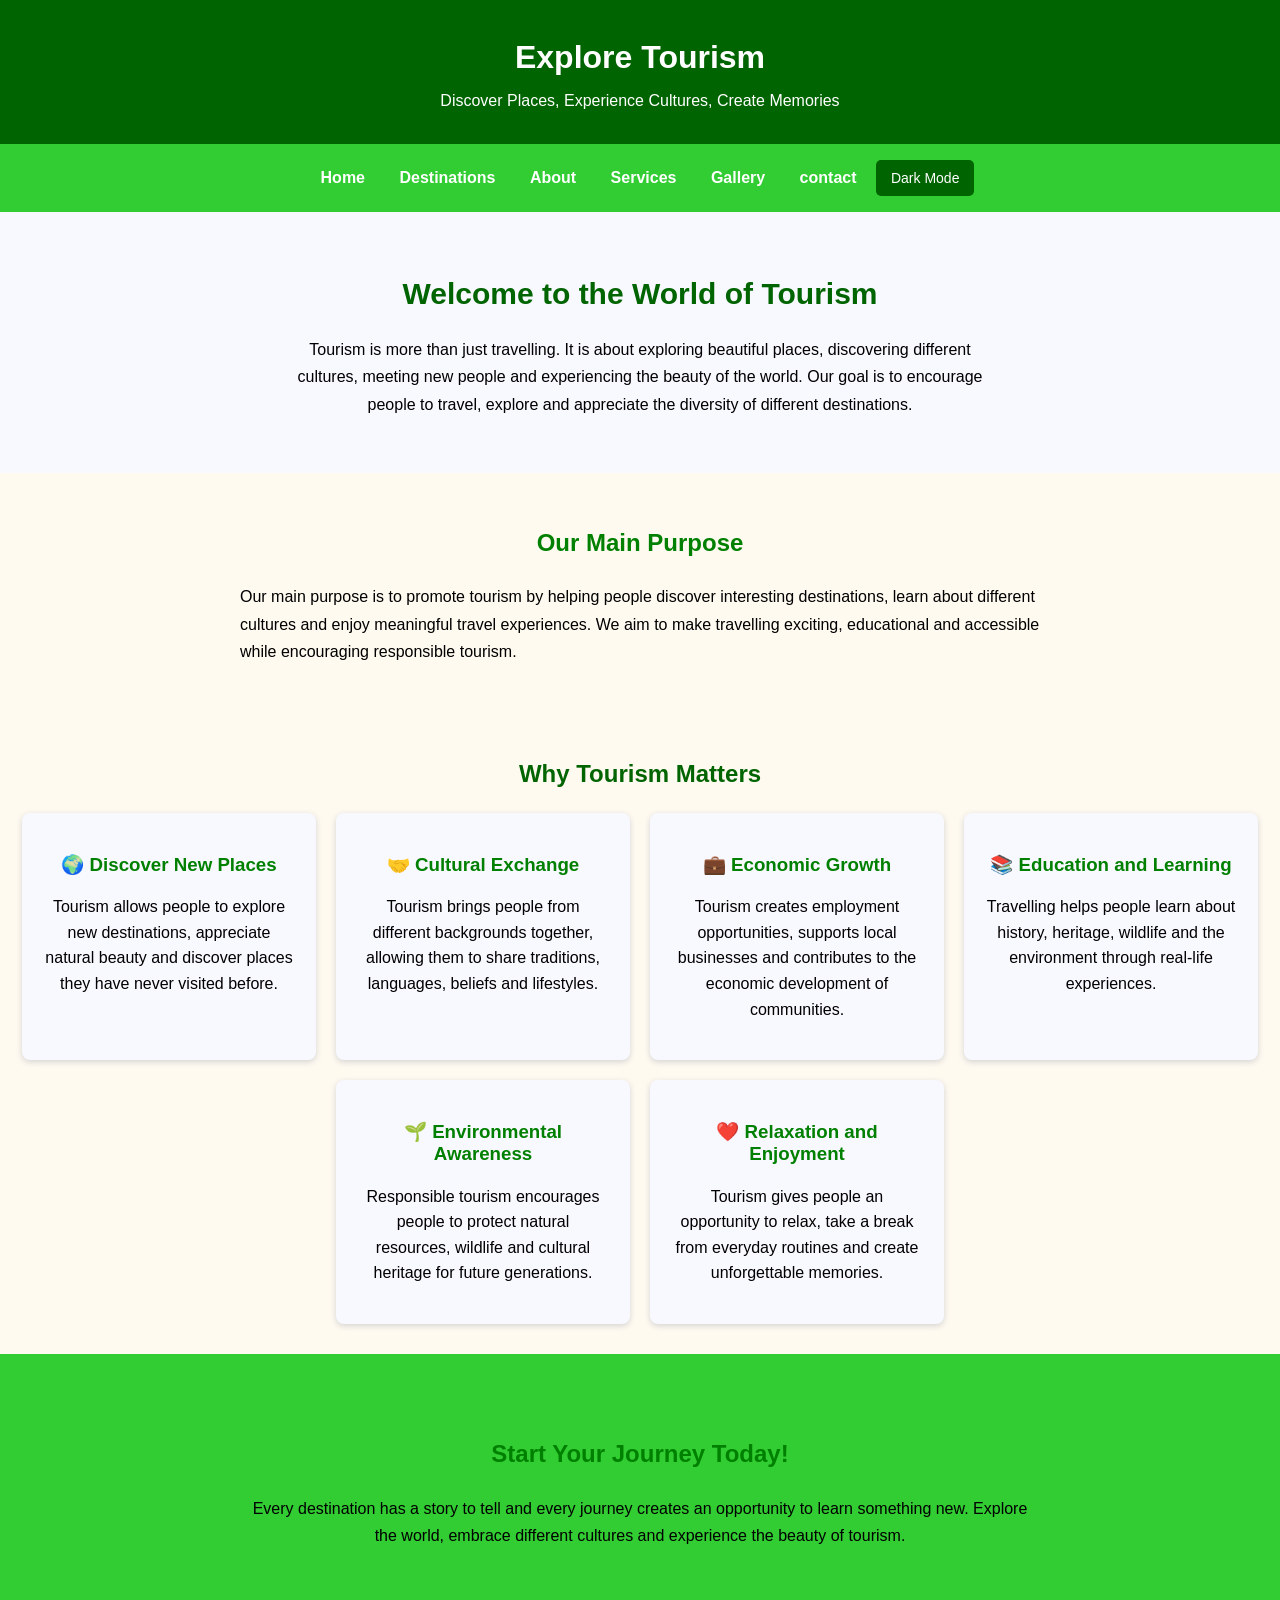
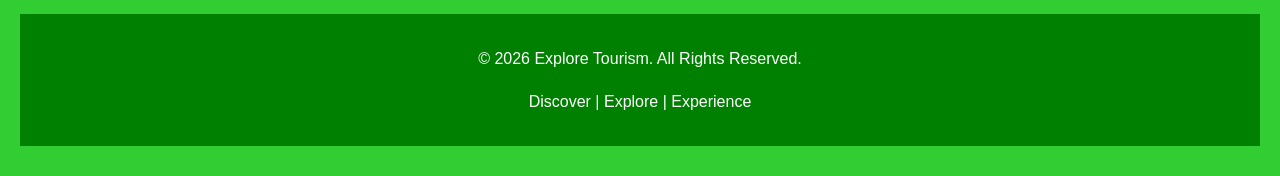
<file: index.html>
<!DOCTYPE html>
<html lang="en">
<head>
    <meta charset="UTF-8">
    <meta name="viewport" content="width=device-width, initial-scale=1.0">
    <title>Tourism Home Page</title>
    <link rel="stylesheet" href="style.css">
</head>

<body>

<header>
    <h1>Explore Tourism</h1>
    <p>Discover Places, Experience Cultures, Create Memories</p>
</header>

<nav>
    <a href="index.html">Home</a>
     <a href="destination.html">Destinations</a>
    <a href="about.html">About</a>
    <a href="services.html">Services</a>
    <a href="gallery.html">Gallery</a>
    <a href="contact.html">contact</a>
    <button id="modeBtn" onclick="changeMode()">Dark Mode</button>
</nav>

<section class="hero">
    <h2>Welcome to the World of Tourism</h2>

    <p>
        Tourism is more than just travelling. It is about exploring
        beautiful places, discovering different cultures, meeting
        new people and experiencing the beauty of the world.
        Our goal is to encourage people to travel, explore and
        appreciate the diversity of different destinations.
    </p>


</section>

<section class="intro">
    <center>
    <h2>Our Main Purpose</h2>
</center>

    <p>
        Our main purpose is to promote tourism by helping people
        discover interesting destinations, learn about different
        cultures and enjoy meaningful travel experiences.
        We aim to make travelling exciting, educational and
        accessible while encouraging responsible tourism.
    </p>
</section>

<section class="features">
    <h2>Why Tourism Matters</h2>

    <div class="card-container">

        <div class="card">
            <h3>🌍 Discover New Places</h3>
            <p>
                Tourism allows people to explore new destinations,
                appreciate natural beauty and discover places
                they have never visited before.
            </p>
        </div>

        <div class="card">
            <h3>🤝 Cultural Exchange</h3>
            <p>
                Tourism brings people from different backgrounds
                together, allowing them to share traditions,
                languages, beliefs and lifestyles.
            </p>
        </div>

        <div class="card">
            <h3>💼 Economic Growth</h3>
            <p>
                Tourism creates employment opportunities,
                supports local businesses and contributes
                to the economic development of communities.
            </p>
        </div>

        <div class="card">
            <h3>📚 Education and Learning</h3>
            <p>
                Travelling helps people learn about history,
                heritage, wildlife and the environment through
                real-life experiences.
            </p>
        </div>

        <div class="card">
            <h3>🌱 Environmental Awareness</h3>
            <p>
                Responsible tourism encourages people to protect
                natural resources, wildlife and cultural heritage
                for future generations.
            </p>
        </div>

        <div class="card">
            <h3>❤️ Relaxation and Enjoyment</h3>
            <p>
                Tourism gives people an opportunity to relax,
                take a break from everyday routines and create
                unforgettable memories.
            </p>
        </div>

    </div>
</section>

<section class="welcome">
    

<section class="intro">
    <h2>Start Your Journey Today!</h2>

    <p>
        Every destination has a story to tell and every journey
        creates an opportunity to learn something new.
        Explore the world, embrace different cultures and
        experience the beauty of tourism.
    </p>
</section>

<footer>
    <p>&copy; 2026 Explore Tourism. All Rights Reserved.</p>
    <p>Discover | Explore | Experience</p>
</footer>

<script>
    
     function changeMode() {
    document.body.classList.toggle("dark-mode");

    const button = document.getElementById("modeBtn");

    if (document.body.classList.contains("dark-mode")) {
        button.textContent = "Light Mode";
    } else {
        button.textContent = "Dark Mode";
    }
}

document.getElementById("search").addEventListener("keydown", function(event) {
    if (event.key === "Enter") {
        searchPlaces();
    }
});
    



</script>
</body>
</html>
</file>
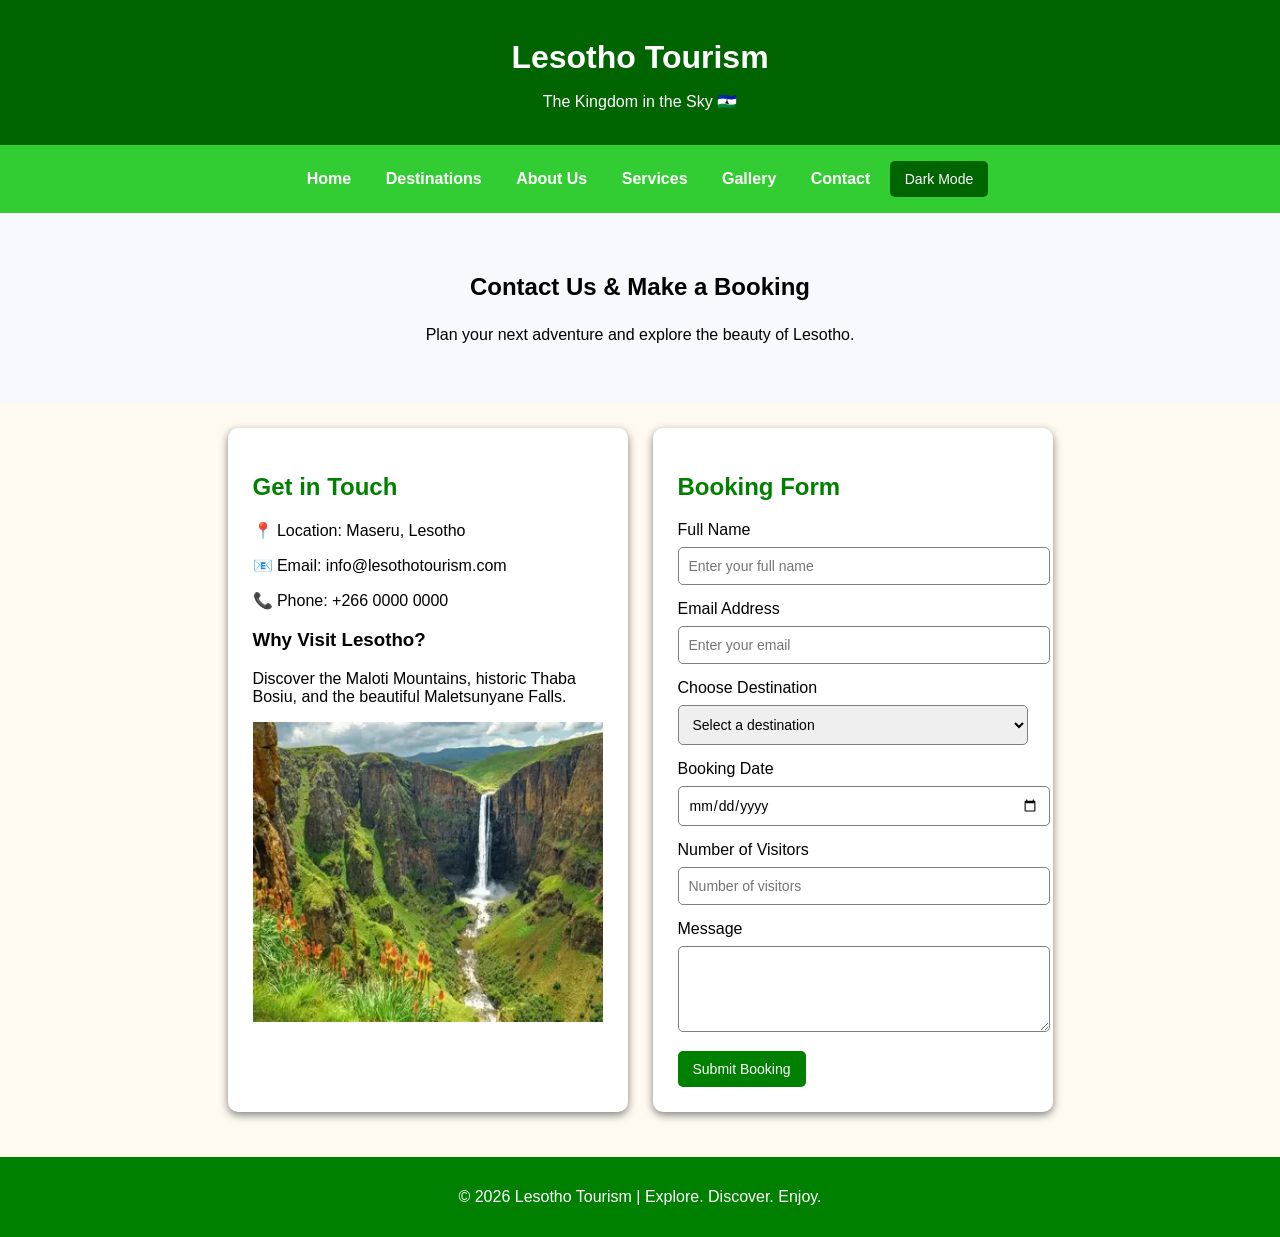
<file: contact.html>
<!DOCTYPE html>
<html>
<head>
    <title>Contact & Bookings - Lesotho Tourism</title>
    <link rel="stylesheet" href="style.css">


</head>

<body>

    <header>
    <h1>Lesotho Tourism</h1>
    <p>The Kingdom in the Sky 🇱🇸</p>
</header><nav>
    <a href="index.html">Home</a>
    <a href="destination.html">Destinations</a>
    <a href="about.html">About Us</a>
    <a href="services.html">Services</a>
    <a href="gallery.html">Gallery</a>
    <a href="contact.html">Contact</a>
 <button id="modeBtn" onclick="changeMode()">Dark Mode</button>
</nav>

<section class="hero">
    <h1>Contact Us & Make a Booking</h1>
    <p>Plan your next adventure and explore the beauty of Lesotho.</p>
</section>

<section class="container">

    <div class="contact-info">
    <h2>Get in Touch</h2>

    <p>📍 Location: Maseru, Lesotho</p>

    <p>📧 Email: info@lesothotourism.com</p>

    <p>📞 Phone: +266 0000 0000</p>

    <h3>Why Visit Lesotho?</h3>

    <p>Discover the Maloti Mountains, historic Thaba Bosiu,
    and the beautiful Maletsunyane Falls.</p>

    <img src="male.webp" height="300px">
</div>

<div class="booking-form">
    <h2>Booking Form</h2>
    <script>

         function changeMode() {
    document.body.classList.toggle("dark-mode");

    const button = document.getElementById("modeBtn");

    if (document.body.classList.contains("dark-mode")) {
        button.textContent = "Light Mode";
    } else {
        button.textContent = "Dark Mode";
    }
}

document.getElementById("search").addEventListener("keydown", function(event) {
    if (event.key === "Enter") {
        searchPlaces();
    }
});
    

        


    </script        


    <form onsubmit="sendBooking(event)">

        <label>Full Name</label>
        <input type="text" id="name"
               placeholder="Enter your full name" required>

        <label>Email Address</label>
        <input type="email" id="email"
               placeholder="Enter your email" required>

        <label>Choose Destination</label>
        <select id="destination" required>
            <option value="">Select a destination</option>
            <option>Maloti Mountains</option>
            <option>Thaba Bosiu</option>
            <option>Maletsunyane Falls</option>
        </select>

        <label>Booking Date</label>
        <input type="date" id="date" required>

        <label>Number of Visitors</label>
        <input type="number" id="visitors"
               min="1" placeholder="Number of visitors" required>

        <label>Message</label>
        <textarea id="message" rows="4"
                  placeholder="Enter your message">
                      

                  </textarea>

        <button type="submit">Submit Booking</button>

    </form>
</div>

</section>

<footer>
    <p>&copy; 2026 Lesotho Tourism | Explore. Discover. Enjoy.</p>
</footer>

<script>
    function sendBooking(event) {
        event.preventDefault();

        let name = document.getElementById("name").value;
        let destination = document.getElementById("destination").value;
        let date = document.getElementById("date").value;
        let visitors = document.getElementById("visitors").value;

        alert(
            "Thank you, " + name + "!\n\n" +
            "Your booking request has been prepared.\n" +
            "Destination: " + destination + "\n" +
            "Date: " + date + "\n" +
            "Visitors: " + visitors + "\n\n" +
            "Please contact us to confirm your booking."
        );
    }



         function changeMode() {
    document.body.classList.toggle("dark-mode");

    const button = document.getElementById("modeBtn");

    if (document.body.classList.contains("dark-mode")) {
        button.textContent = "Light Mode";
    } else {
        button.textContent = "Dark Mode";
    }
}

document.getElementById("search").addEventListener("keydown", function(event) {
    if (event.key === "Enter") {
        searchPlaces();
    }
});
    
</script>

</body>
</html>
</file>
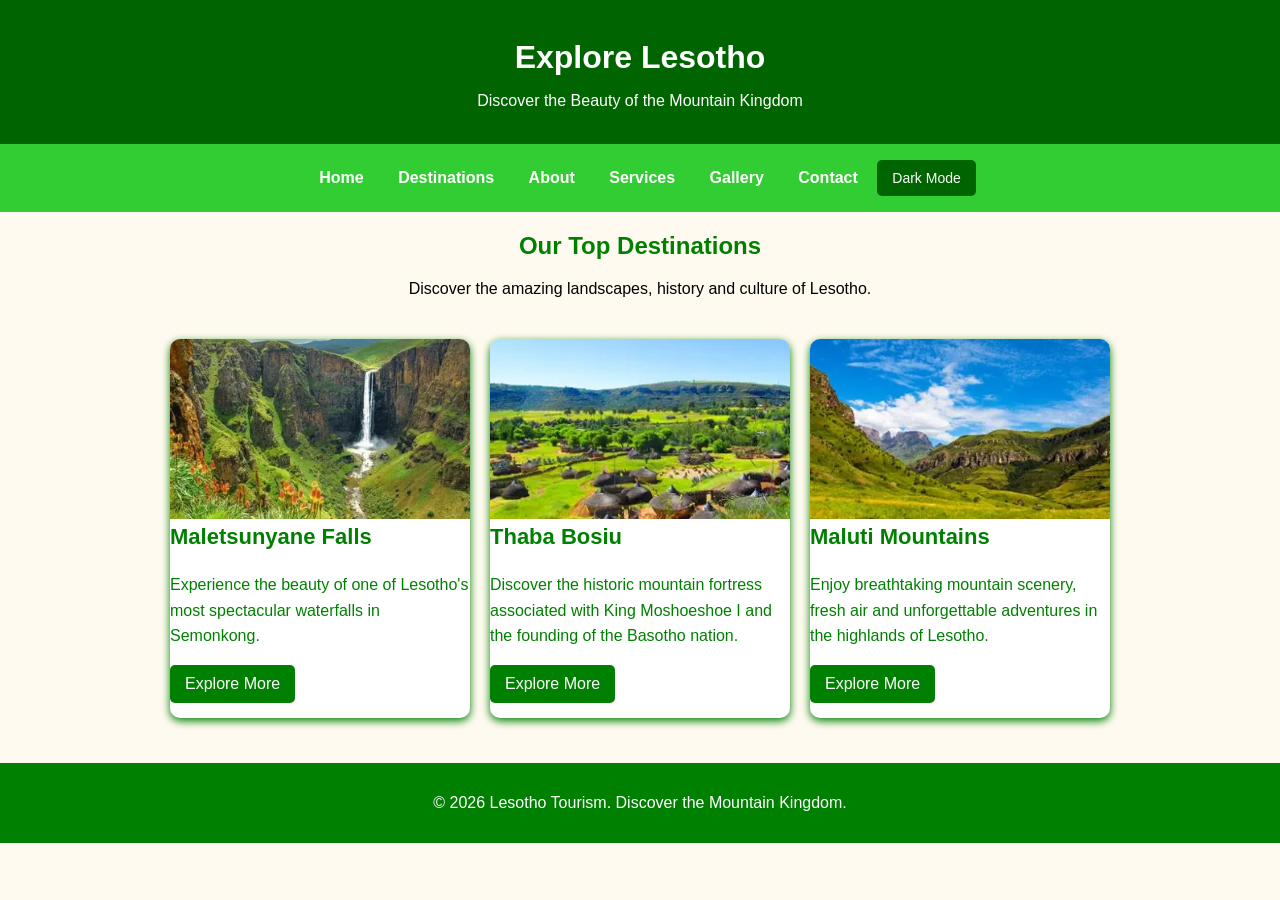
<file: destination.html>
<!DOCTYPE html>
<html lang="en">
<head>
    <meta charset="UTF-8">
    <meta name="viewport" content="width=device-width, initial-scale=1.0">
    <title>Lesotho Tourism - Destinations</title>
    <link rel="stylesheet" href="style.css">

    
</head>

<body>
    

    <header>
        <h1>Explore Lesotho</h1>
        <p>Discover the Beauty of the Mountain Kingdom</p>
    </header>

    <nav>
        <a href="index.html">Home</a>
        <a href="destinations.html">Destinations</a>
        <a href="about.html">About</a>
        <a href="services.html">Services</a>
        <a href="gallery.html">Gallery</a>
        <a href="contact.html">Contact</a>
        <button id="modeBtn" onclick="changeMode()">Dark Mode</button>
    </nav>

    <section class="destinations">
        <center>
        <h2>Our Top Destinations</h2>
        <p>Discover the amazing landscapes, history and culture of Lesotho.</p>
    </center>

        <div class="destination-container">

        
            <div class="destination-card">
                <img src="male.webp" alt="Maletsunyane Falls">
                <h3>Maletsunyane Falls</h3>
                <p>
                    Experience the beauty of one of Lesotho's most
                    spectacular waterfalls in Semonkong.
                </p>
                <a href="https://en.wikipedia.org/wiki/Maletsunyane_Falls"
                   target="_blank">Explore More</a>
            </div>

            
            <div class="destination-card">
                <img src="bosiu.webp" alt="Thaba Bosiu">
                <h3>Thaba Bosiu</h3>
                <p>
                    Discover the historic mountain fortress associated
                    with King Moshoeshoe I and the founding of the Basotho nation.
                </p>
                <a href="https://en.wikipedia.org/wiki/Thaba_Bosiu"
                   target="_blank">Explore More</a>
            </div>

        
            <div class="destination-card">
                <img src="maluti.webp" alt="Maluti Mountains">
                <h3>Maluti Mountains</h3>
                <p>
                    Enjoy breathtaking mountain scenery, fresh air
                    and unforgettable adventures in the highlands of Lesotho.
                </p>
                <a href="https://en.wikipedia.org/wiki/Drakensberg"
                   target="_blank">Explore More</a>
            </div>

        </div>
    </section>

    <footer>
        <p>&copy; 2026 Lesotho Tourism. Discover the Mountain Kingdom.</p>
    </footer>

    <script>

         function changeMode() {
    document.body.classList.toggle("dark-mode");

    const button = document.getElementById("modeBtn");

    if (document.body.classList.contains("dark-mode")) {
        button.textContent = "Light Mode";
    } else {
        button.textContent = "Dark Mode";
    }
}

document.getElementById("search").addEventListener("keydown", function(event) {
    if (event.key === "Enter") {
        searchPlaces();
    }
});
    

        


    </script        

</body>
</html>
</file>
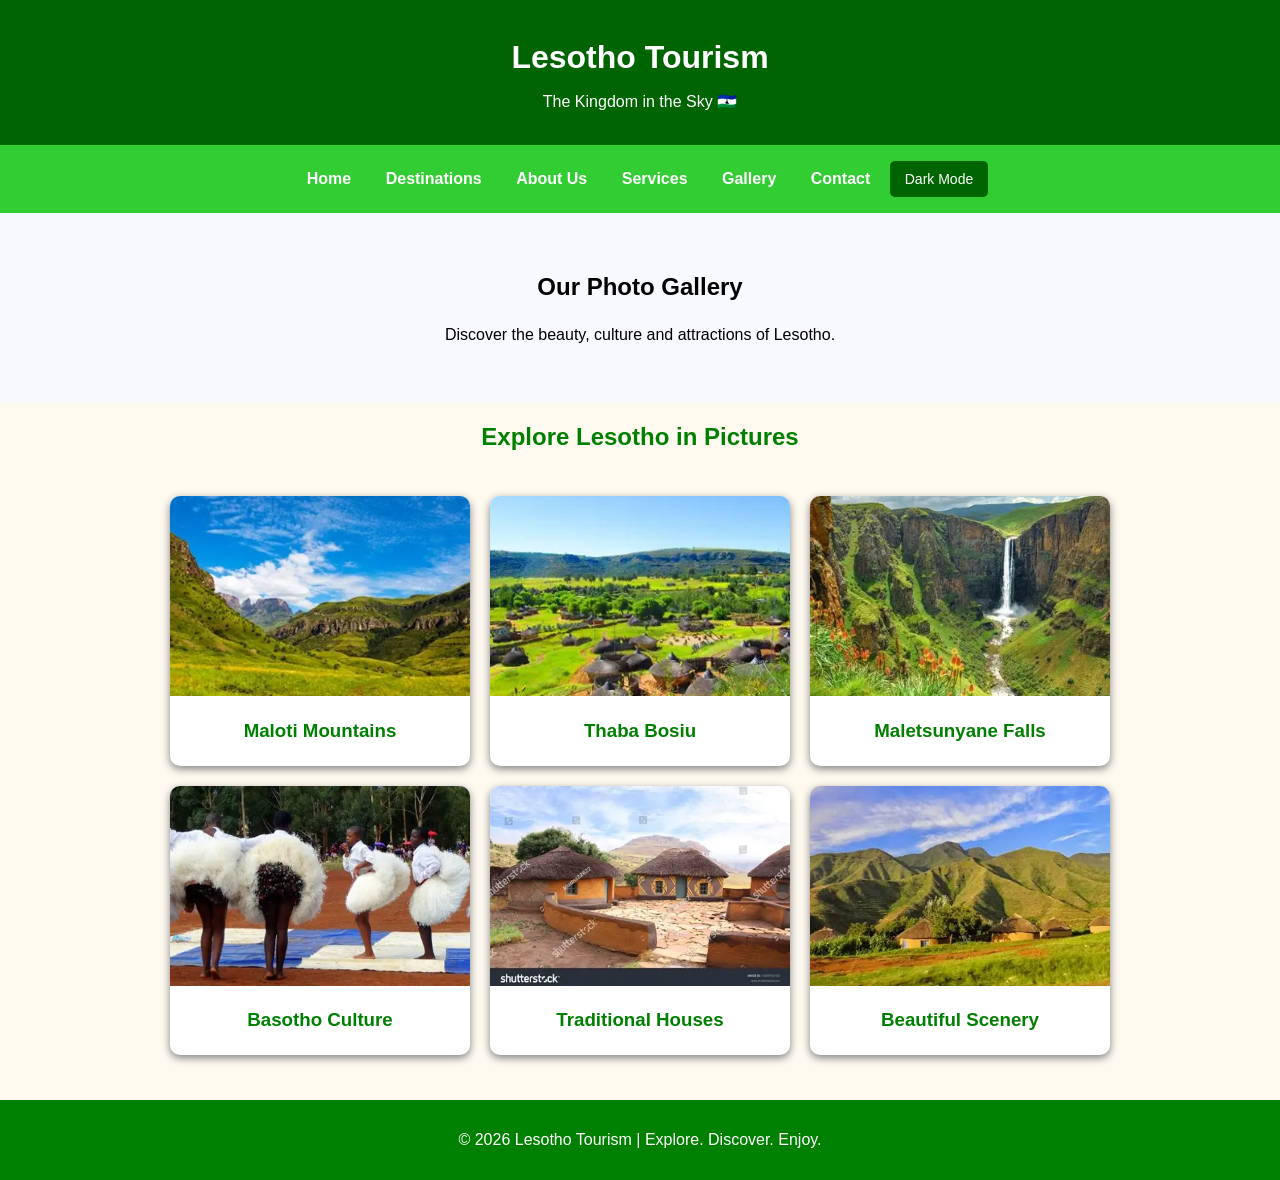
<file: gallery.html>
<!DOCTYPE html>
<html>
<head>
    <title>Gallery - Lesotho Tourism</title>
    <link rel="stylesheet" href="style.css">



</head>
<body>
    <header>
    <h1>Lesotho Tourism</h1>
    <p>The Kingdom in the Sky 🇱🇸</p>
</header>
<nav>
    <a href="index.html">Home</a>
    <a href="destination.html">Destinations</a>
    <a href="about.html">About Us</a>
    <a href="services.html">Services</a>
    <a href="gallery.html">Gallery</a>
    <a href="contact.html">Contact</a>
    <button id="modeBtn" onclick="changeMode()">Dark Mode</button>
</nav>

<section class="hero">
    <h1>Our Photo Gallery</h1>
    <p>Discover the beauty, culture and attractions of Lesotho.</p>
</section>

<h2 style="text-align:center;">Explore Lesotho in Pictures</h2>

<section class="gallery">

    <div class="photo">
    <img src="maluti.webp" alt="Maloti Mountains">
    <h3>Maloti Mountains</h3>
</div>

<div class="photo">
    <img src="bosiu.webp" alt="Thaba Bosiu">
    <h3>Thaba Bosiu</h3>
</div>

<div class="photo">
    <img src="male.webp" alt="Maletsunyane Falls">
    <h3>Maletsunyane Falls</h3>
</div>

<div class="photo">
    <img src="culture.webp" alt="Basotho Culture">
    <h3>Basotho Culture</h3>
</div>

<div class="photo">
    <img src="house.webp" alt="Traditional Basotho House">
    <h3>Traditional Houses</h3>
</div>

<div class="photo">
    <img src="scen.webp" alt="Beautiful Lesotho Scenery">
    <h3>Beautiful Scenery</h3>
</div>

</section>

<footer>
    <p>&copy; 2026 Lesotho Tourism | Explore. Discover. Enjoy.</p>
</footer>

<script>

         function changeMode() {
    document.body.classList.toggle("dark-mode");

    const button = document.getElementById("modeBtn");

    if (document.body.classList.contains("dark-mode")) {
        button.textContent = "Light Mode";
    } else {
        button.textContent = "Dark Mode";
    }
}

document.getElementById("search").addEventListener("keydown", function(event) {
    if (event.key === "Enter") {
        searchPlaces();
    }
});
    

        


    </script        


</body>
</file>
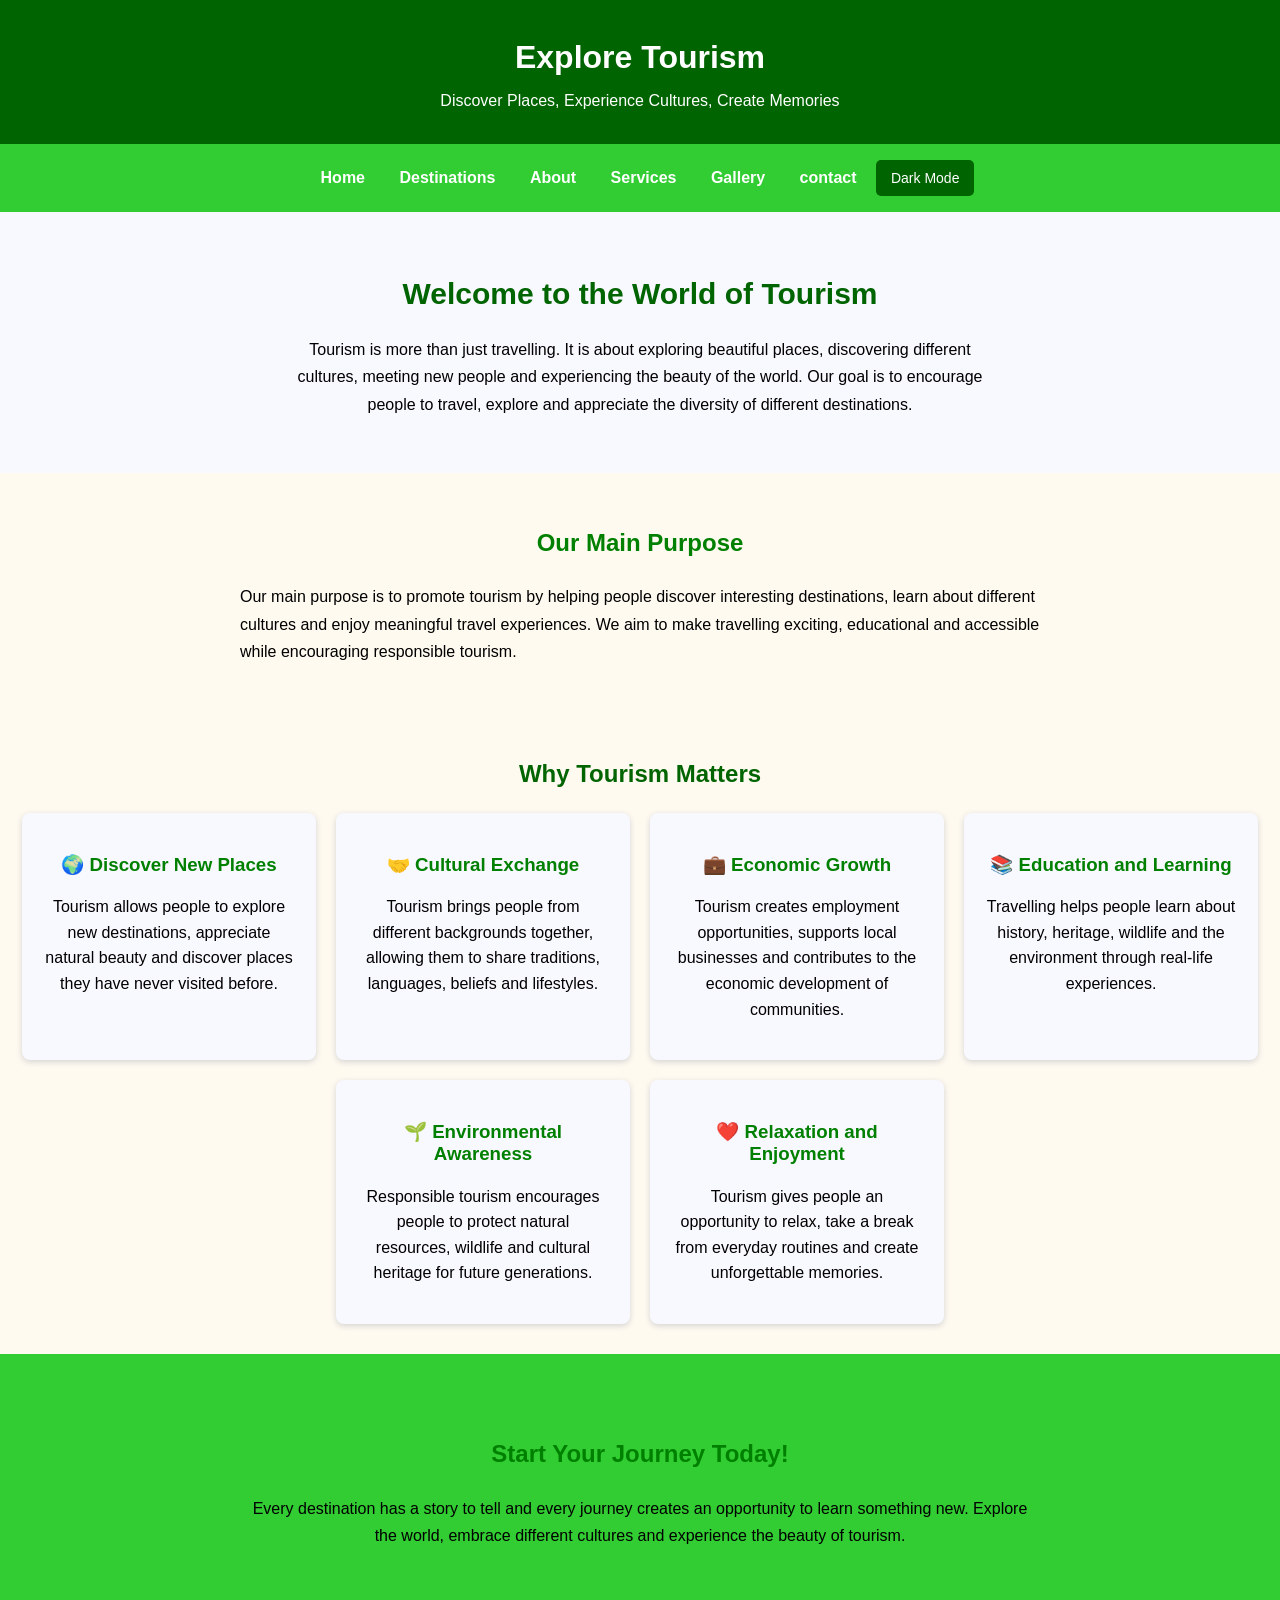
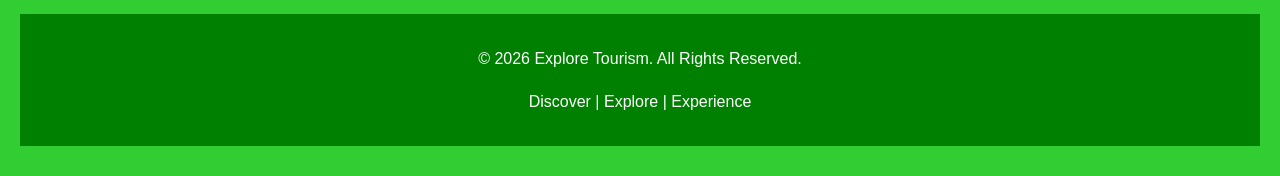
<file: home.html>
<!DOCTYPE html>
<html lang="en">
<head>
    <meta charset="UTF-8">
    <meta name="viewport" content="width=device-width, initial-scale=1.0">
    <title>Tourism Home Page</title>
    <link rel="stylesheet" href="style.css">
</head>

<body>

<header>
    <h1>Explore Tourism</h1>
    <p>Discover Places, Experience Cultures, Create Memories</p>
</header>

<nav>
    <a href="home.html">Home</a>
     <a href="destination.html">Destinations</a>
    <a href="about.html">About</a>
    <a href="services.html">Services</a>
    <a href="gallery.html">Gallery</a>
    <a href="contact.html">contact</a>
    <button id="modeBtn" onclick="changeMode()">Dark Mode</button>
</nav>

<section class="hero">
    <h2>Welcome to the World of Tourism</h2>

    <p>
        Tourism is more than just travelling. It is about exploring
        beautiful places, discovering different cultures, meeting
        new people and experiencing the beauty of the world.
        Our goal is to encourage people to travel, explore and
        appreciate the diversity of different destinations.
    </p>


</section>

<section class="intro">
    <center>
    <h2>Our Main Purpose</h2>
</center>

    <p>
        Our main purpose is to promote tourism by helping people
        discover interesting destinations, learn about different
        cultures and enjoy meaningful travel experiences.
        We aim to make travelling exciting, educational and
        accessible while encouraging responsible tourism.
    </p>
</section>

<section class="features">
    <h2>Why Tourism Matters</h2>

    <div class="card-container">

        <div class="card">
            <h3>🌍 Discover New Places</h3>
            <p>
                Tourism allows people to explore new destinations,
                appreciate natural beauty and discover places
                they have never visited before.
            </p>
        </div>

        <div class="card">
            <h3>🤝 Cultural Exchange</h3>
            <p>
                Tourism brings people from different backgrounds
                together, allowing them to share traditions,
                languages, beliefs and lifestyles.
            </p>
        </div>

        <div class="card">
            <h3>💼 Economic Growth</h3>
            <p>
                Tourism creates employment opportunities,
                supports local businesses and contributes
                to the economic development of communities.
            </p>
        </div>

        <div class="card">
            <h3>📚 Education and Learning</h3>
            <p>
                Travelling helps people learn about history,
                heritage, wildlife and the environment through
                real-life experiences.
            </p>
        </div>

        <div class="card">
            <h3>🌱 Environmental Awareness</h3>
            <p>
                Responsible tourism encourages people to protect
                natural resources, wildlife and cultural heritage
                for future generations.
            </p>
        </div>

        <div class="card">
            <h3>❤️ Relaxation and Enjoyment</h3>
            <p>
                Tourism gives people an opportunity to relax,
                take a break from everyday routines and create
                unforgettable memories.
            </p>
        </div>

    </div>
</section>

<section class="welcome">
    

<section class="intro">
    <h2>Start Your Journey Today!</h2>

    <p>
        Every destination has a story to tell and every journey
        creates an opportunity to learn something new.
        Explore the world, embrace different cultures and
        experience the beauty of tourism.
    </p>
</section>

<footer>
    <p>&copy; 2026 Explore Tourism. All Rights Reserved.</p>
    <p>Discover | Explore | Experience</p>
</footer>

<script>
    
     function changeMode() {
    document.body.classList.toggle("dark-mode");

    const button = document.getElementById("modeBtn");

    if (document.body.classList.contains("dark-mode")) {
        button.textContent = "Light Mode";
    } else {
        button.textContent = "Dark Mode";
    }
}

document.getElementById("search").addEventListener("keydown", function(event) {
    if (event.key === "Enter") {
        searchPlaces();
    }
});
    



</script>
</body>
</html>
</file>
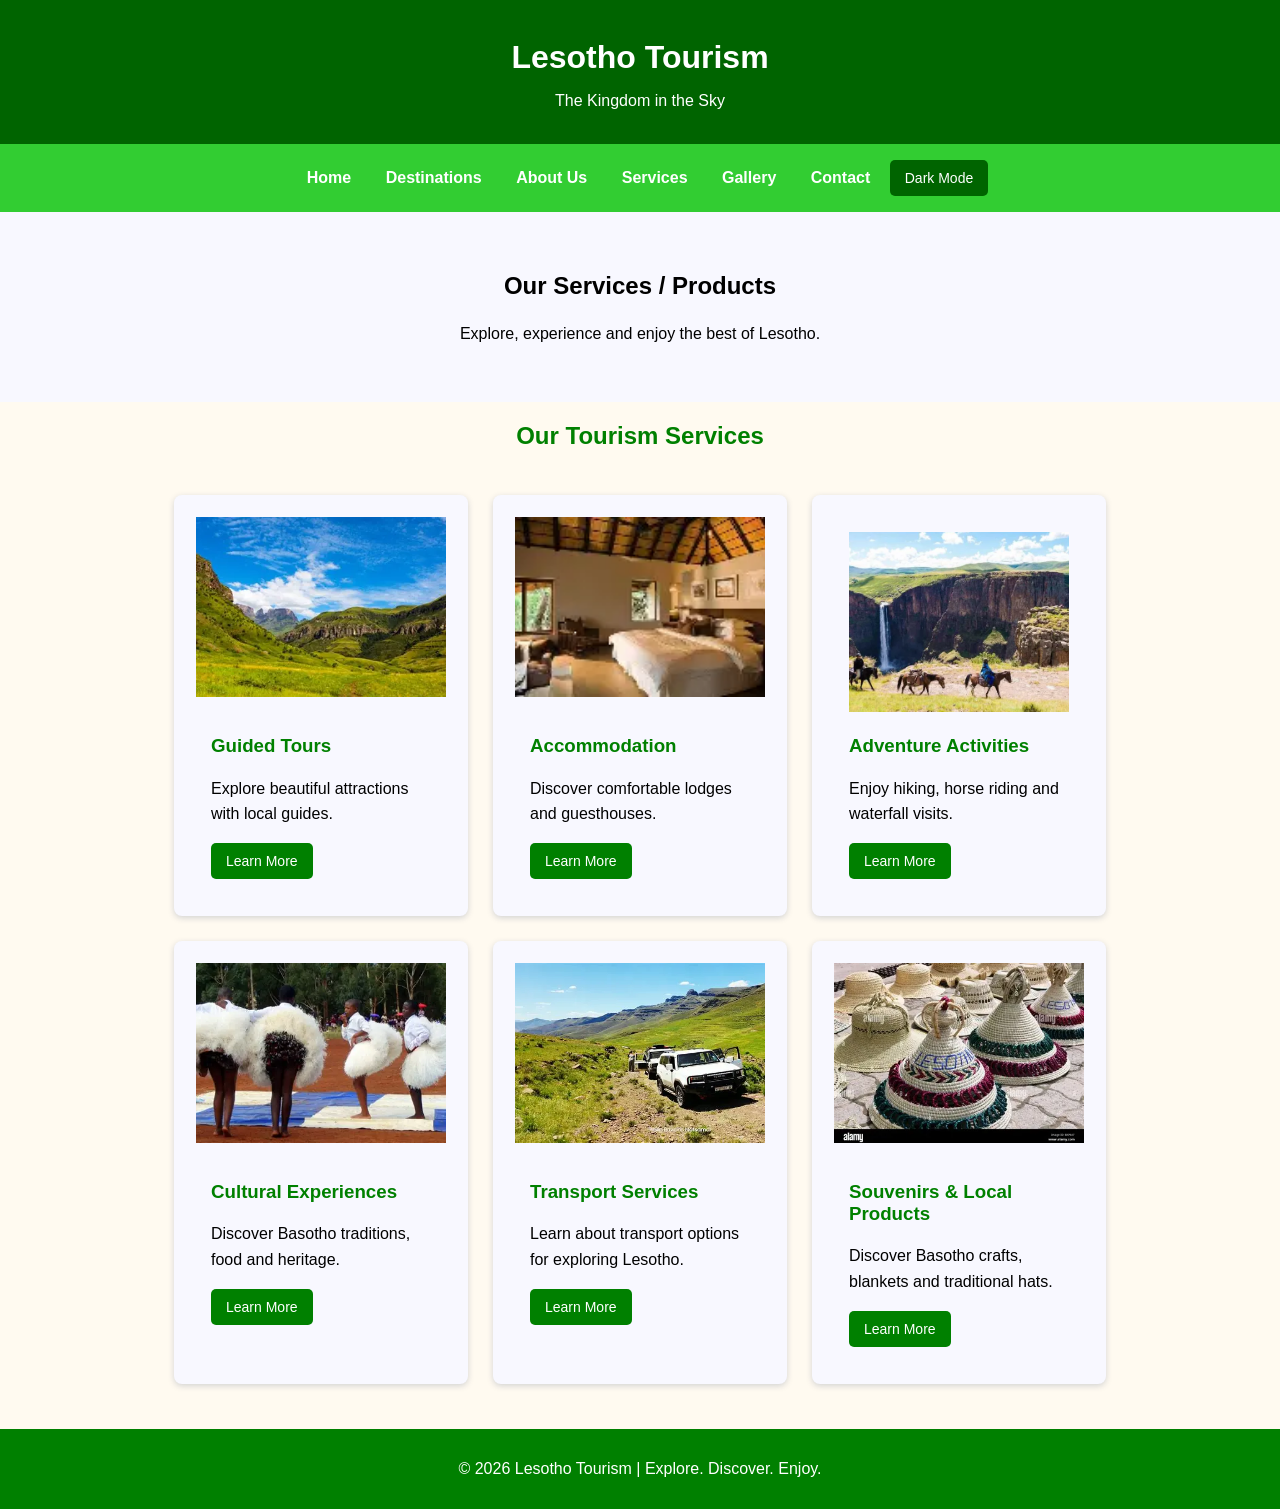
<file: services.html>
<!DOCTYPE html>
<html>
<head>
    <title>Services - Lesotho Tourism</title>
    <link rel="stylesheet" href="style.css">

</head>


<body>


    <header>
    <h1>Lesotho Tourism</h1>
    <p>The Kingdom in the Sky </p>
</header>

<nav>
    <a href="index.html">Home</a>
    <a href="destination.html">Destinations</a>
     <a href="about.html">About Us</a>
    <a href="services.html">Services</a>
    <a href="gallery.html">Gallery</a>
    <a href="contact.html">Contact</a>
    <button id="modeBtn" onclick="changeMode()">Dark Mode</button>

</nav>

<section class="hero">
    <h1>Our Services / Products</h1>
    <p>Explore, experience and enjoy the best of Lesotho.</p>
</section>

<h2 style="text-align:center;">Our Tourism Services</h2>

<section class="container">

    <div class="card">
    <img src="maluti.webp" alt="Maloti Mountains">


    <div class="card-content">
        <h3>Guided Tours</h3>
        <p>Explore beautiful attractions with local guides.</p>
        <button onclick="showInfo('Guided Tours')">Learn More</button>
    </div>

</div>

<div class="card">
    <img src="lodges.webp" alt="Traditional accommodation">
    <div class="card-content">
        <h3>Accommodation</h3>
        <p>Discover comfortable lodges and guesthouses.</p>
        <button onclick="showInfo('Accommodation')">Learn More</button>
    </div>


</div>


<div class="card">
    <div class="card-content">
        <img src="act.webp" width="300px" >
        <h3>Adventure Activities</h3>
        <p>Enjoy hiking, horse riding and waterfall visits.</p>
        <button onclick="showInfo('Adventure Activities')">Learn More</button>
    </div>


</div>

<div class="card">
    <img src="culture.webp" alt="Basotho culture">
    <div class="card-content">
        <h3>Cultural Experiences</h3>
        <p>Discover Basotho traditions, food and heritage.</p>
        <button onclick="showInfo('Cultural Experiences')">Learn More</button>
    </div>


</div>

<div class="card">
    <img src="trans.webp" alt="Tourist transport">
    <div class="card-content">
        <h3>Transport Services</h3>
        <p>Learn about transport options for exploring Lesotho.</p>
        <button onclick="showInfo('Transport Services')">Learn More</button>
    </div>


</div>

<div class="card">
    <img src="crafts.webp" alt="Basotho crafts">
    <div class="card-content">
        <h3>Souvenirs & Local Products</h3>
        <p>Discover Basotho crafts, blankets and traditional hats.</p>
        <button onclick="showInfo('Souvenirs and Local Products')">Learn More</button>
    </div>


</div>

</section>

<footer>
    <p>&copy; 2026 Lesotho Tourism | Explore. Discover. Enjoy.</p>
</footer>

<script>
    function changeMode() {
    document.body.classList.toggle("dark-mode");

    const button = document.getElementById("modeBtn");

    if (document.body.classList.contains("dark-mode")) {
        button.textContent = "Light Mode";
    } else {
        button.textContent = "Dark Mode";
    }
}

document.getElementById("search").addEventListener("keydown", function(event) {
    if (event.key === "Enter") {
        searchPlaces();
    }
});
    
    
</script>

</body>
</html>
</file>
<file: style.css>
{
    box-sizing: border-box;
}

body {
    margin: 0;
    font-family: Arial, sans-serif;
    background-color: floralwhite;
    color: black;
}

.services{
    background-color:floralwhite;
}

h2 {
    color: green;
}

img {
    max-width: 100%;
}




header {
    background-color: darkgreen;
    color: white;
    text-align: center;
    padding: 18px;
}

header h1 {
    margin-bottom: 10px;
}




nav {
    background-color: limegreen;
    text-align: center;
    padding: 15px;
}

nav a {
    color: white;
    text-decoration: none;
    margin: 10px 15px;
    font-weight: bold;
    display: inline-block;
}

nav a:hover {
    color: darkgreen;
    text-decoration: underline;
}




button {
    background-color: green;
    color: white;
    padding: 10px 15px;
    border: none;
    border-radius: 5px;
    cursor: pointer;
    font-size: 14px;
}

button:hover {
    background-color: darkgreen;
}

#modeBtn {
    background-color: darkgreen;
}




.hero {
    background-color: ghostwhite;
    text-align: center;
    padding: 40px 20px;
}

.hero h2 {
    color: darkgreen;
    font-size: 30px;
}

.hero p {
    max-width: 700px;
    margin: 15px auto;
    line-height: 1.7;
}




.main-button {
    display: inline-block;
    background-color: green;
    color: white;
    padding: 12px 20px;
    margin-top: 15px;
    text-decoration: none;
    border-radius: 5px;
}

.main-button:hover {
    background-color: darkgreen;
}




.intro {
    padding: 30px 20px;
    line-height: 1.7;
}

.intro p {
    max-width: 800px;
    margin: 15px auto;
}

.welcome {
    background-color:limegreen;
    padding: 30px 20px;
    line-height: 1.7;
    text-align: center;
}



.features {
    padding: 30px 20px;
    text-align: center;
}

.features h2 {
    color: darkgreen;
}

.card-container {
    display: flex;
    justify-content: center;
    flex-wrap: wrap;
    gap: 20px;
    margin-top: 25px;
}

.card {
    background-color: ghostwhite;
    padding: 22px;
    width: 250px;
    border-radius: 8px;
    box-shadow: 0 2px 6px lightgray;
    transition: transform 0.3s, box-shadow 0.3s;
}

.card:hover {
    transform: translateY(-5px);
}

.card h3 {
    color: green;
}

.card p {
    line-height: 1.6;
}

.card a {
    color: darkgreen;
    font-weight: bold;
    text-decoration: none;
}

.card a:hover {
    text-decoration: underline;
}

.card img {
    width: 100%;
    height: 180px;
    object-fit: cover;
}

.card-content {
    padding: 15px;
}



.destination-container {
    display: flex;
    flex-wrap: wrap;
    justify-content: center;
    align-items: stretch;
    gap: 20px;
    padding: 25px;
}

.destination-card {
    background-color: white;
    width: 300px;
    border-radius: 10px;
    overflow: hidden;
    box-shadow: 0 3px 8px green;
    transition: transform 0.3s, box-shadow 0.3s;
}

.destination-card:hover {
    transform: translateY(-5px);
    box-shadow: 0 6px 15px #aaaaaa;
}

.destination-card img {
    width: 100%;
    height: 180px;
    object-fit: cover;
    display: block;
}

.destination-content {
    padding: 15px;
}

.destination-card h3 {
    color: green;
    font-size: 22px;
    margin-top: 5px;
}

.destination-card p {
    color: green;
    line-height: 1.6;
    min-height: 75px;
}

.destination-card a {
    display: inline-block;
    background-color: green;
    color: white;
    padding: 10px 15px;
    margin-bottom: 15px;
    text-decoration: none;
    border-radius: 5px;
}

.destination-card a:hover {
    background-color: darkgreen;
}


.gallery {
    display: flex;
    flex-wrap: wrap;
    justify-content: center;
    gap: 20px;
    padding: 25px;
}

.photo {
    background-color: white;
    width: 300px;
    border-radius: 10px;
    overflow: hidden;
    box-shadow: 0 3px 8px gray;
    transition: transform 0.3s;
}

.photo:hover {
    transform: scale(1.03);
}

.photo img {
    width: 100%;
    height: 200px;
    object-fit: cover;
    display: block;
}

.photo h3 {
    text-align: center;
    color:green;
    padding: 5px;
}



.container {
    display: flex;
    flex-wrap: wrap;
    justify-content: center;
    gap: 25px;
    padding: 25px;
}

.contact-info,
.booking-form {
    background-color: white;
    padding: 25px;
    border-radius: 10px;
    box-shadow: 0 3px 8px gray;
    width: 350px;
    max-width: 100%;
}

input,
select,
textarea {
    font-family: Arial, sans-serif;
    font-size: 14px;
}

.container input,
.container select,
.container textarea {
    width: 100%;
    padding: 10px;
    margin: 8px 0 15px;
    border: 1px solid gray;
    border-radius: 5px;
}



.search-box {
    display: inline-flex;
    align-items: center;
    justify-content: center;
    flex-wrap: wrap;
    gap: 5px;
    margin: 8px 10px;
}

.search-box input {
    padding: 10px;
    width: 170px;
    max-width: 60vw;
    border: 1px solid green;
    border-radius: 5px;
    font-size: 14px;
}

.search-box button {
    background-color: darkgreen;
}

.search-box button:hover {
    background-color: darkgreen;
}

#searchResults {
    text-align: left;
    padding: 0 15px;
    max-width: 600px;
    margin: 15px auto;
}

#searchResults a {
    display: block;
    color: darkgreen;
    padding: 10px;
    margin: 5px 0;
    background-color: green;
    border-radius: 5px;
    text-decoration: none;
}

#searchResults a:hover {
    background-color: green;
    text-decoration: underline;
}




footer {
    background-color: green;
    color: white;
    text-align: center;
    padding: 15px;
    margin-top: 20px;
}

.dark-mode {
    background-color:green;
    color: white;
}

.dark-mode header,
.dark-mode footer {
    background-color: green;
    color: white;
}

.dark-mode nav {
    background-color: green;
}

.dark-mode .hero,
.dark-mode .welcome {
    background-color: black;
    color: white;
}

.dark-mode .hero h2,
.dark-mode .features h2 {
    color: lightgreen;
}

.dark-mode .card,
.dark-mode .destination-card,
.dark-mode .photo {
    background-color: #292929;
    color: white;
    box-shadow: 0 2px 6px green;
}

.dark-mode .card h3,
.dark-mode .card a,
.dark-mode .destination-card h3,
.dark-mode .destination-card p,
.dark-mode .photo h3 {
    color: lightgreen;
}

.dark-mode .card a,
.dark-mode .destination-card a,
.dark-mode .main-button {
    background-color: green;
    color: white;
}

.dark-mode .contact-info,
.dark-mode .booking-form {
    background-color: black;
    color: white;
}

.dark-mode input,
.dark-mode select,
.dark-mode textarea {
    background-color: black;
    color: white;
    border-color: green;
}

.dark-mode button {
    background-color: green;
    color: white;
}

.dark-mode #searchResults a {
    background-color: green;
    color: lightgreen;
}




@media (max-width: 768px) {
    .destination-container {
        gap: 15px;
        padding: 20px 12px;
    }

    .destination-container,
    .gallery {
        justify-content: center;
    }

    .destination-card {
        width: 100%;
        max-width: 350px;
    }

    nav a {
        margin: 8px;
    }

    header h1 {
        font-size: 28px;
    }

    .container {
        padding: 15px;
    }
}

@media (max-width: 600px) {
    .hero {
        padding: 30px 15px;
    }

    .hero h2 {
        font-size: 25px;
    }

    .card {
        width: 85%;
    }

    .photo {
        width: 100%;
        max-width: 350px;
    }

    .search-box {
        display: flex;
    }

    .search-box input {
        width: 170px;
    }

    .contact-info,
    .booking-form {
        width: 100%;
    }
}
</file>
